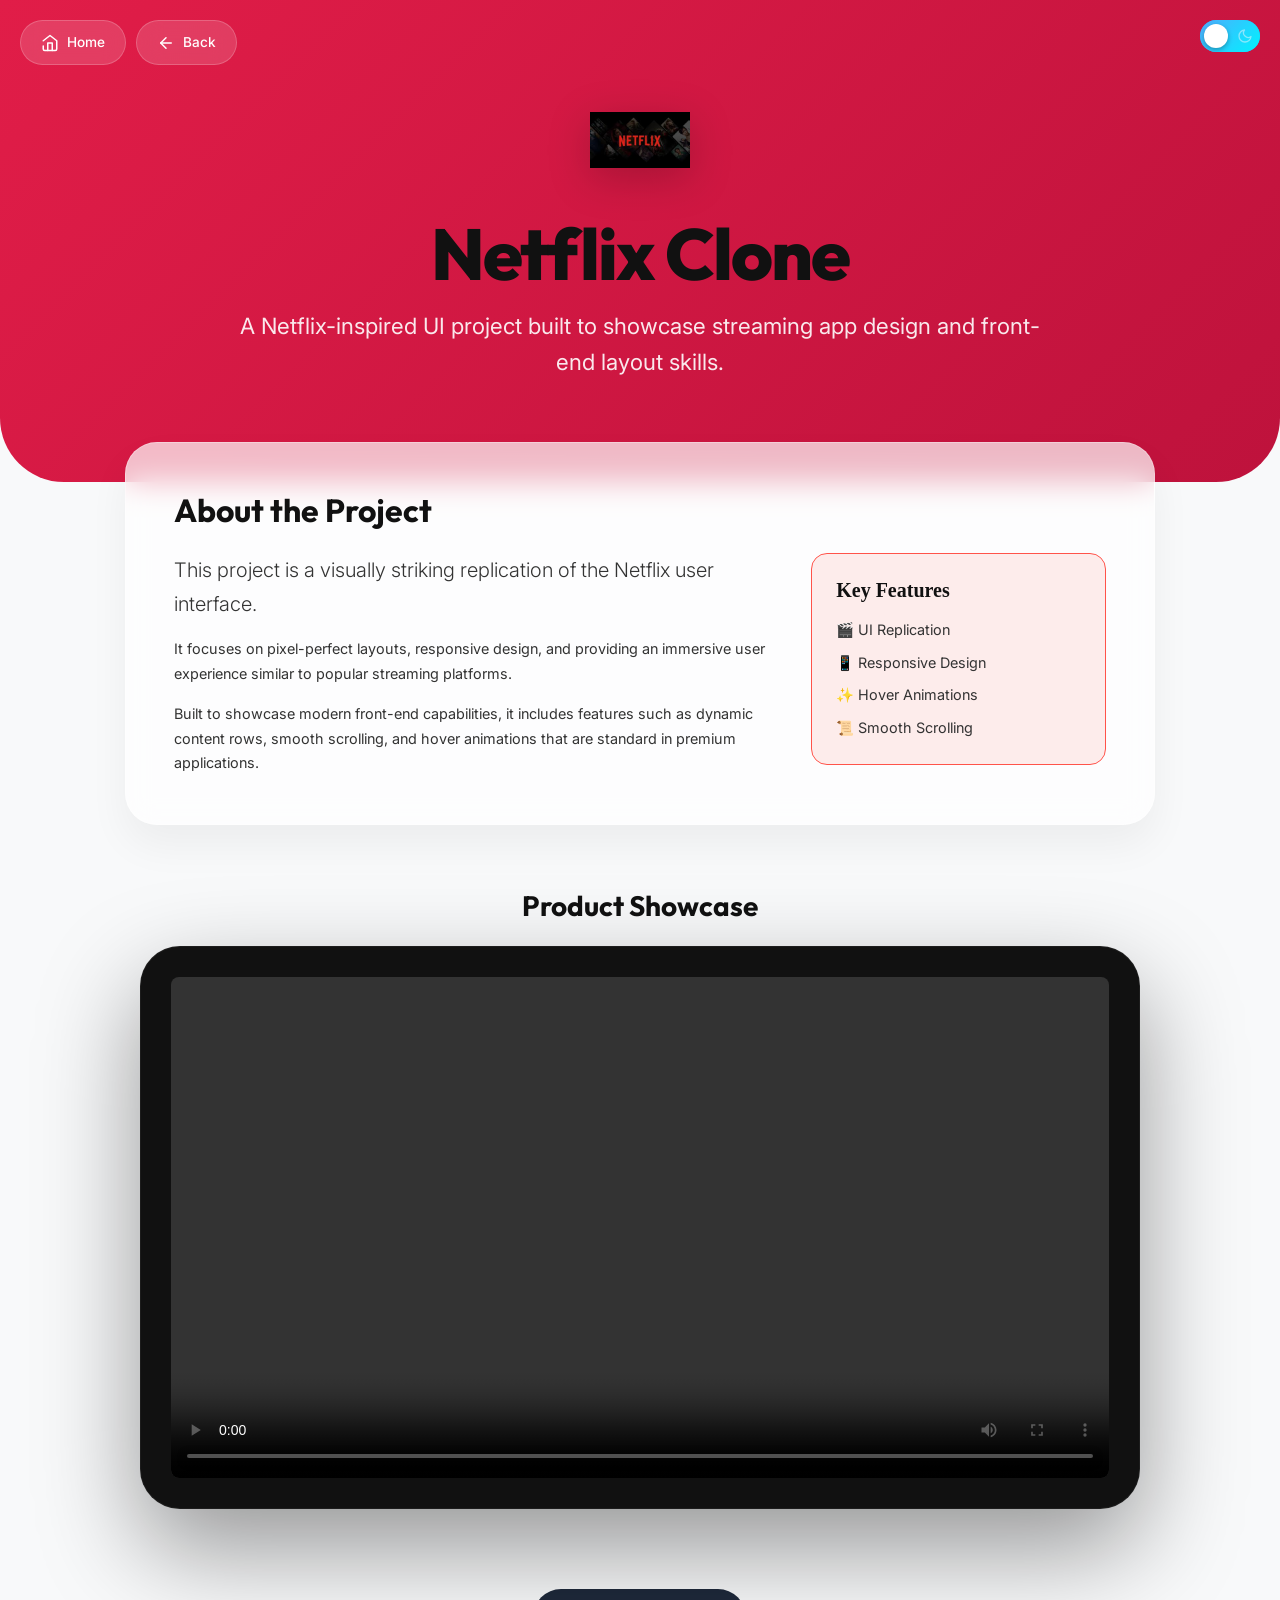
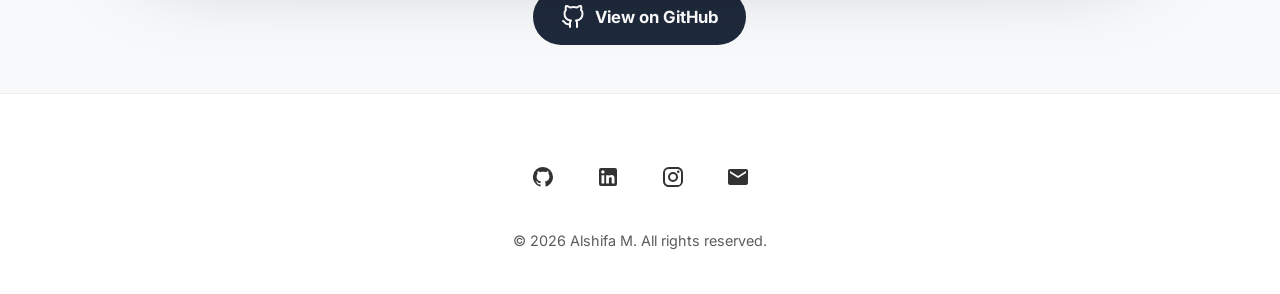
<file: works/netflix_clone/index.html>
<!DOCTYPE html>
<html lang="en">
<head>
  <title>Netflix Clone - Project Details</title>
  <meta charset="utf-8">
  <meta http-equiv="X-UA-Compatible" content="IE=edge">
  <meta name="viewport" content="width=device-width, initial-scale=1.0">
  <link rel="icon" href="../../favicon.ico" type="image/x-icon">
  <link rel="icon" type="image/png" sizes="32x32" href="../../favicon-32x32.png">
  <link rel="icon" type="image/png" sizes="16x16" href="../../favicon-16x16.png">
  <!-- Bootstrap 5 CSS -->
  <link href="https://cdn.jsdelivr.net/npm/bootstrap@5.3.1/dist/css/bootstrap.min.css" rel="stylesheet">
  <link rel="preconnect" href="https://fonts.googleapis.com">
  <link rel="preconnect" href="https://fonts.gstatic.com" crossorigin>
  <link
    href="https://fonts.googleapis.com/css2?family=Outfit:wght@300;400;600;800&family=Inter:wght@400;500;600&display=swap"
    rel="stylesheet">
  <link rel="stylesheet" type="text/css" href="../../style.css?v=992-fix">
  <script src="../../js/theme.js"></script>
  <style>
    :root {
      --primary-gradient: linear-gradient(135deg, #e11d48 0%, #be123c 100%);
      --glass-bg: rgba(255, 255, 255, 0.7);
      --glass-border: rgba(255, 255, 255, 0.3);
      --card-radius: 2rem;
    }

    [data-bs-theme="dark"] {
      --glass-bg: rgba(15, 23, 42, 0.6);
      --glass-border: rgba(255, 255, 255, 0.1);
      --primary-gradient: linear-gradient(135deg, #9f1239 0%, #881337 100%);
    }

    body {
      font-family: 'Inter', sans-serif;
      background-color: var(--bs-body-bg);
      color: var(--bs-body-color);
      transition: all 0.4s ease;
      overflow-x: hidden;
      width: 100%;
    }

    h1, h2, h3, .project-title {
      font-family: 'Outfit', sans-serif;
    }

    /* Hero Section */
    .hero-section {
      position: relative;
      padding: clamp(60px, 10vh, 120px) 0 clamp(40px, 8vh, 100px);
      background: var(--primary-gradient);
      color: white;
      border-radius: 0 0 4rem 4rem;
      overflow: visible;
      z-index: 1;
      width: 100%;
      transform: none !important;
    }

    .hero-section::before {
      content: '';
      position: absolute;
      top: 0;
      left: 0;
      right: 0;
      bottom: 0;
      background: url('https://www.transparenttextures.com/patterns/cubes.png');
      opacity: 0.1;
      pointer-events: none;
    }

    .project-title {
      font-weight: 800;
      font-size: clamp(2.2rem, 8vw, 4.5rem);
      letter-spacing: -2px;
      margin-bottom: 15px;
      line-height: 1.1;
    }

    .project-subtitle {
      font-size: clamp(0.95rem, 3vw, 1.4rem);
      opacity: 0.9;
      max-width: 800px;
      margin: 0 auto 30px;
      line-height: 1.6;
    }

    /* Floating Navigation */
    .nav-buttons {
      position: absolute;
      top: 20px;
      left: 20px;
      display: flex;
      gap: 10px;
      z-index: 1000;
      flex-wrap: wrap;
    }

    .nav-btn {
      display: inline-flex;
      align-items: center;
      gap: 8px;
      padding: 10px 20px;
      border-radius: 50px;
      background: rgba(255, 255, 255, 0.15);
      color: white;
      text-decoration: none;
      font-weight: 500;
      transition: all 0.3s ease;
      border: 1px solid rgba(255, 255, 255, 0.2);
      backdrop-filter: blur(12px);
      font-size: 0.85rem;
    }

    .nav-btn:hover {
      background: white;
      color: #e11d48;
      transform: translateY(-3px);
      box-shadow: 0 10px 20px rgba(0, 0, 0, 0.1);
    }

    #theme-toggle-container {
      position: absolute;
      top: 20px;
      right: 20px;
      z-index: 1000;
    }

    .project-hero-logo {
      width: clamp(50px, 15vw, 100px);
      height: auto;
      aspect-ratio: 1;
      object-fit: contain;
      filter: drop-shadow(0 10px 20px rgba(0, 0, 0, 0.2));
    }

    /* Glass Cards */
    .glass-card {
      background: var(--glass-bg);
      backdrop-filter: blur(15px);
      border: 1px solid var(--glass-border);
      border-radius: var(--card-radius);
      padding: clamp(1.25rem, 5vw, 3rem);
      box-shadow: 0 20px 40px rgba(0, 0, 0, 0.05);
      margin-top: -40px;
      margin-bottom: clamp(2rem, 8vw, 4rem);
      position: relative;
      z-index: 2;
    }

    /* Video Section */
    .video-section {
      max-width: 1000px;
      margin: 0 auto 5rem;
      width: 100%;
    }

    .video-wrapper {
      position: relative;
      border-radius: clamp(1.25rem, 4vw, 2.5rem);
      overflow: hidden;
      box-shadow: 0 40px 100px rgba(0, 0, 0, 0.4);
      background: #111;
      border: 1px solid rgba(255, 255, 255, 0.05);
      padding: clamp(10px, 3vw, 30px);
      display: flex;
      align-items: center;
      justify-content: center;
      width: 100%;
      height: auto;
      aspect-ratio: 16/9;
      margin-bottom: 2rem;
    }

    video {
      width: 100%;
      height: 100%;
      object-fit: contain;
      border-radius: 0.5rem;
      display: block;
    }

    /* Buttons */
    .action-group {
      display: flex;
      gap: 15px;
      justify-content: center;
      margin-top: 2rem;
      flex-wrap: wrap;
      width: 100%;
    }

    .btn-premium {
      padding: 14px 28px;
      border-radius: 50px;
      font-weight: 700;
      font-size: clamp(0.9rem, 2.5vw, 1.05rem);
      text-decoration: none;
      display: inline-flex;
      align-items: center;
      gap: 10px;
      transition: all 0.3s ease;
      border: none;
      justify-content: center;
    }

    .btn-github-premium { background: #1e293b; color: white; }

    .btn-premium:hover {
      transform: translateY(-5px);
      box-shadow: 0 15px 30px rgba(0, 0, 0, 0.3);
      color: white;
    }

    /* Footer */
    footer {
      padding: 60px 0 40px;
      text-align: center;
      border-top: 1px solid var(--sidebar-border);
      background: var(--sidebar-bg);
      margin-top: auto;
    }

    .social-icons {
      display: flex;
      justify-content: center;
      gap: 20px;
      margin-bottom: 30px;
      flex-wrap: wrap;
    }

    .social-link {
      color: var(--bs-body-color);
      transition: all 0.3s ease;
      display: flex;
      align-items: center;
      justify-content: center;
      width: 45px;
      height: 45px;
      border-radius: 50%;
      background: var(--glass-bg);
      border: 1px solid var(--glass-border);
    }

    .social-link:hover {
      color: #e11d48;
      transform: translateY(-5px);
      border-color: #e11d48;
    }

    /* Responsive Breakpoints */
    @media (max-width: 992px) {
      .hero-section {
        padding-top: 90px;
        padding-bottom: 60px;
        min-height: auto;
        overflow: visible;
        border-radius: 0 0 2.5rem 2.5rem;
      }

      .glass-card {
        margin-top: -30px;
        border-radius: 1.5rem;
      }

      .nav-buttons {
        position: relative;
        top: auto;
        left: auto;
        padding: 20px;
        margin-bottom: 20px;
      }

      #theme-toggle-container {
        position: absolute;
        top: 20px;
        right: 20px;
      }

      .project-title,
      .project-subtitle,
      .project-logo-container {
        display: block;
        opacity: 1;
        visibility: visible;
        transform: none;
      }
    }

    @media (max-width: 767px) {
      .nav-buttons { position: relative; top: 0; left: 0; padding: 20px 20px 0; justify-content: flex-start; width: 100%; }
      .hero-section { padding-top: 40px; border-radius: 0 0 2rem 2rem; }
      .action-group .btn-premium { width: 100%; }
      .glass-card { margin-left: 15px; margin-right: 15px; margin-top: -20px; padding: 1.5rem; }
    }

    @media (max-width: 480px) {
      .project-title { letter-spacing: -0.5px; }
      .hero-section { border-radius: 0 0 1.5rem 1.5rem; }
    }
  </style>
</head>

<body>
  <!-- Icons for Footer -->
  <svg xmlns="http://www.w3.org/2000/svg" style="display: none;">
    <symbol id="mail" viewBox="0 0 24 24">
      <path fill="currentColor" d="M20 4H4C2.9 4 2.01 4.9 2.01 6L2 18c0 1.1.9 2 2 2h16c1.1 0 2-.9 2-2V6c0-1.1-.9-2-2-2Zm0 4l-8 5l-8-5V6l8 5l8-5v2Z" />
    </symbol>
    <symbol id="linkedin" viewBox="0 0 24 24">
      <path fill="currentColor" d="M19 3A2 2 0 0 1 21 5V19A2 2 0 0 1 19 21H5A2 2 0 0 1 3 19V5A2 2 0 0 1 5 3H19M18.5 18.5V13.2A3.26 3.26 0 0 0 15.24 9.94C14.39 9.94 13.4 10.46 12.92 11.24V10.13H10.13V18.5H12.92V13.57C12.92 12.8 13.54 12.17 14.31 12.17A1.4 1.4 0 0 1 15.71 13.57V18.5H18.5M6.88 8.56A1.68 1.68 0 0 0 8.56 6.88C8.56 5.95 7.81 5.19 6.88 5.19A1.69 1.69 0 0 0 5.19 6.88C5.19 7.81 5.95 8.56 6.88 8.56M8.27 18.5V10.13H5.5V18.5H8.27Z" />
    </symbol>
    <symbol id="github" viewBox="0 0 24 24">
      <path fill="currentColor" d="M12 2A10 10 0 0 0 8.84 21.5c.5.08.66-.23.66-.5v-1.69c-2.77.6-3.36-1.34-3.36-1.34c-.46-1.16-1.11-1.47-1.11-1.47c-.91-.62.07-.6.07-.6c1 .07 1.53 1.03 1.53 1.03c.87 1.52 2.34 1.07 2.91.83c.09-.65.35-1.09.63-1.34c-2.22-.25-4.55-1.11-4.55-4.92c0-1.11.38-2 1.03-2.71c-.1-.25-.45-1.29.1-2.64c0 0 .84-.27 2.75 1.02c.79-.22 1.65-.33 2.5-.33c.85 0 1.71.11 2.5.33c1.91-1.29 2.75-1.02 2.75-1.02c.55 1.35.2 2.39.1 2.64c.65.71 1.03 1.6 1.03 2.71c0 3.82-2.34 4.66-4.57 4.91c.36.31.69.92.69 1.85V21c0 .27.16.59.67.5C19.14 20.16 22 16.42 22 12A10 10 0 0 0 12 2Z" />
    </symbol>
    <symbol id="instagram" viewBox="0 0 24 24">
      <path fill="currentColor" d="M7.8,2H16.2C19.4,2 22,4.6 22,7.8V16.2A5.8,5.8 0 0,1 16.2,22H7.8C4.6,22 2,19.4 2,16.2V7.8A5.8,5.8 0 0,1 7.8,2M7.6,4A3.6,3.6 0 0,0 4,7.6V16.4C4,18.39 5.61,20 7.6,20H16.4A3.6,3.6 0 0,0 20,16.4V7.6C20,5.61 18.39,4 16.4,4H7.6M17.25,5.5A1.25,1.25 0 0,1 18.5,6.75A1.25,1.25 0 0,1 17.25,8A1.25,1.25 0 0,1 16,6.75A1.25,1.25 0 0,1 17.25,5.5M12,7A5,5 0 0,1 17,12A5,5 0 0,1 12,17A5,5 0 0,1 7,12A5,5 0 0,1 12,7M12,9A3,3 0 0,0 9,12A3,3 0 0,0 12,15A3,3 0 0,0 15,12A3,3 0 0,0 12,9Z" />
    </symbol>
  </svg>

  <header class="hero-section">
    <div id="theme-toggle-container">
      <div class="theme-switch-wrapper mt-0">
        <label class="theme-switch" for="checkbox">
          <input type="checkbox" id="checkbox" />
          <div class="slider">
            <svg class="sun-icon-toggle" width="16" height="16" viewBox="0 0 24 24" fill="none" stroke="currentColor" stroke-width="2" stroke-linecap="round" stroke-linejoin="round">
              <circle cx="12" cy="12" r="5"></circle><line x1="12" y1="1" x2="12" y2="3"></line><line x1="12" y1="21" x2="12" y2="23"></line><line x1="4.22" y1="4.22" x2="5.64" y2="5.64"></line><line x1="18.36" y1="18.36" x2="19.78" y2="19.78"></line><line x1="1" y1="12" x2="3" y2="12"></line><line x1="21" y1="12" x2="23" y2="12"></line><line x1="4.22" y1="19.78" x2="5.64" y2="18.36"></line><line x1="18.36" y1="5.64" x2="19.78" y2="4.22"></line>
            </svg>
            <svg class="moon-icon-toggle" width="16" height="16" viewBox="0 0 24 24" fill="none" stroke="currentColor" stroke-width="2" stroke-linecap="round" stroke-linejoin="round">
              <path d="M21 12.79A9 9 0 1 1 11.21 3 7 7 0 0 0 21 12.79z"></path>
            </svg>
          </div>
        </label>
      </div>
    </div>
    <div class="nav-buttons">
      <a href="../../index.html" class="nav-btn">
        <svg width="18" height="18" viewBox="0 0 24 24" fill="none" stroke="currentColor" stroke-width="2" stroke-linecap="round" stroke-linejoin="round"><path d="m3 9 9-7 9 7v11a2 2 0 0 1-2 2H5a2 2 0 0 1-2-2v-4"></path><polyline points="9 22 9 12 15 12 15 22" /></svg> Home
      </a>
      <a href="../../index.html#portfolio" class="nav-btn">
        <svg width="18" height="18" viewBox="0 0 24 24" fill="none" stroke="currentColor" stroke-width="2" stroke-linecap="round" stroke-linejoin="round"><line x1="19" y1="12" x2="5" y2="12"></line><polyline points="12 19 5 12 12 5"></polyline></svg> Back
      </a>
    </div>
    <div class="container text-center px-4">
      <div class="project-logo-container mb-4">
        <img src="../../images/netflix_clone.jpg" alt="Netflix Clone Logo" class="img-fluid project-hero-logo">
      </div>
      <h1 class="project-title">Netflix Clone</h1>
      <p class="project-subtitle">A Netflix-inspired UI project built to showcase streaming app design and front-end layout skills.</p>
    </div>
  </header>

  <main class="container">
    <div class="row justify-content-center">
      <div class="col-lg-10">
        <div class="glass-card">
          <h2 class="fw-bold mb-4">About the Project</h2>
          <div class="row g-4">
            <div class="col-md-8">
              <p class="lead mb-3 reveal-text" data-delay="100">This project is a visually striking replication of the Netflix user interface.</p>
              <p class="mb-3 reveal-text" data-delay="200">It focuses on pixel-perfect layouts, responsive design, and providing an immersive user experience similar to popular streaming platforms.</p>
              <p class="mb-0 reveal-text" data-delay="300">Built to showcase modern front-end capabilities, it includes features such as dynamic content rows, smooth scrolling, and hover animations that are standard in premium applications.</p>
            </div>
            <div class="col-md-4">
              <div class="p-4 rounded-4 bg-primary bg-opacity-10 border border-primary border-opacity-20">
                <h5 class="fw-bold mb-3">Key Features</h5>
                <ul class="list-unstyled mb-0">
                  <li class="mb-2">🎬 UI Replication</li>
                  <li class="mb-2">📱 Responsive Design</li>
                  <li class="mb-2">✨ Hover Animations</li>
                  <li>📜 Smooth Scrolling</li>
                </ul>
              </div>
            </div>
          </div>
        </div>

        <div class="video-section text-center">
          <h3 class="fw-bold mb-4">Product Showcase</h3>
          <div class="video-wrapper">
            <video controls>
              <source src="../../public/videos/netflix-demo.mp4" type="video/mp4">
              Your browser does not support the video tag.
            </video>
          </div>
        </div>

        <div class="action-group mb-5">
          <a href="https://github.com/alshifalebba/Netflix-Clone" target="_blank" class="btn-premium btn-github-premium">
            <svg width="24" height="24" viewBox="0 0 24 24" fill="none" stroke="currentColor" stroke-width="2" stroke-linecap="round" stroke-linejoin="round"><path d="M9 19c-5 1.5-5-2.5-7-3m14 6v-3.87a3.37 3.37 0 0 0-.94-2.61c3.14-.35 6.44-1.54 6.44-7A5.44 5.44 0 0 0 20 4.77 5.07 5.07 0 0 0 19.91 1S18.73.65 16 2.48a13.38 13.38 0 0 0-7 0C6.27.65 5.09 1 5.09 1A5.07 5.07 0 0 0 5 4.77a5.44 5.44 0 0 0-1.5 3.78c0 5.42 3.3 6.61 6.44 7A3.37 3.37 0 0 0 9 18.13V22"></path></svg> View on GitHub
          </a>
        </div>
      </div>
    </div>
  </main>

  <footer>
    <div class="container">
      <div class="social-icons">
        <a href="https://github.com/alshifalebba" target="_blank" class="social-link"><svg width="24" height="24"><use xlink:href="#github"></use></svg></a>
        <a href="https://www.linkedin.com/in/alshifa-m-90a898365/" target="_blank" class="social-link"><svg width="24" height="24"><use xlink:href="#linkedin"></use></svg></a>
        <a href="https://www.instagram.com/alshifa_lebba/" target="_blank" class="social-link"><svg width="24" height="24"><use xlink:href="#instagram"></use></svg></a>
        <a href="mailto:alshifam2004@gmail.com" class="social-link"><svg width="24" height="24"><use xlink:href="#mail"></use></svg></a>
      </div>
      <p class="text-muted mb-0">&copy; 2026 Alshifa M. All rights reserved.</p>
    </div>
  </footer>

  <script src="../../js/jquery-1.11.0.min.js"></script>
  <script src="https://cdn.jsdelivr.net/npm/bootstrap@5.3.1/dist/js/bootstrap.bundle.min.js"></script>
  <script src="../../js/script.js?v=992-fix"></script>
</body>
</html>
</file>
<file: style.css>
/*
Theme Name: Julie Creative Portfolio
Theme URI: https://templatesjungle.com/
Author: TemplatesJungle
Author URI: https://templatesjungle.com/
Description: Julie Creative Portfolio is specially designed product packaged for designers portfolio websites.
Version: 1.1
*/

/*--------------------------------------------------------------
This is main CSS file that contains custom style rules used in this template
--------------------------------------------------------------*/

/*------------------------------------*\
    Table of contents
\*------------------------------------*/
/*------------------------------------------------
CSS STRUCTURE:

1. VARIABLES
2. GENERAL TYPOGRAPHY

--------------------------------------------------------------*/
:root,
[data-bs-theme=light] {
  --heading-font: "Roboto", Verdana, serif;
  --heading-font-weight: 700;
  --heading-color: #111;
  --heading-line-height: 1.2;

  --swiper-theme-color: var(--bs-primary);

  --custom-easing: cubic-bezier(.17, .67, .83, .67);

  /* theme colors */
  --bs-body-font-family: "Roboto", Verdana, sans-serif;
  --bs-body-font-size: 0.9rem;
  --bs-body-font-weight: 400;
  --bs-body-line-height: 1.7;
  --bs-body-color: #333;
  --bs-body-bg: #f8f9fa;
  /* Soft white background */
  --bs-body-color-rgb: 51, 51, 51;

  --bs-primary: #FF534A;
  --bs-primary-dark: #d33a32;
  --bs-secondary: #FDEEE9;
  --bs-black: #111;
  --bs-light: #F1F1F0;
  --bs-dark: #212529;
  --bs-gray: #949494;
  --bs-gray-dark: #51565b;

  --bs-primary-rgb: 255, 83, 74;
  --bs-secondary-rgb: 253, 238, 233;
  --bs-black-rgb: 17, 17, 17;
  --bs-light-rgb: 241, 241, 240;
  --bs-dark-rgb: 33, 37, 41;

  --bs-link-color: var(--bs-dark);
  --bs-link-color-rgb: 17, 17, 17;
  --bs-link-decoration: underline;
  --bs-link-hover-color: var(--bs-primary);
  --bs-link-hover-color-rgb: 169, 128, 115;

  --bs-gutter-x: 2.5rem;

  /* Custom Theme Variables */
  --sidebar-bg: #ffffff;
  --sidebar-border: #eeeeee;
  --card-bg: #ffffff;
  --card-shadow: 0 4px 15px rgba(0, 0, 0, 0.05);
  --card-hover-shadow: 0 15px 30px rgba(0, 0, 0, 0.1);
  --muted-text: #949494;
  --icon-color: #212529;
  --bg-text-color: #F1F1F1;
  --transition-speed: 0.4s;

  /* Toggle Specific */
  --toggle-bg: #4a90e2;
  --toggle-knob: #fff;
}

.container,
.container-fluid,
.container-lg,
.container-md,
.container-sm,
.container-xl,
.container-xxl {
  /* spacing */
  --bs-gutter-x: 2.5rem;
}

h1,
h2,
h3,
h4,
h5,
h6,
.display-1,
.display-2,
.display-3,
.display-4,
.display-5,
.display-6 {
  font-family: var(--heading-font);
  font-weight: var(--heading-font-weight);
  line-height: var(--heading-line-height);
  color: var(--heading-color);
}

a {
  text-decoration: none;
  transition: all 0.3s ease-out;
  color: inherit;
}

body {
  background-color: var(--bs-body-bg);
  color: var(--bs-body-color);
  transition: background-color var(--transition-speed), color var(--transition-speed);
  overflow-x: hidden;
  width: 100%;
  -webkit-font-smoothing: antialiased;
  -moz-osx-font-smoothing: grayscale;
}

img {
  max-width: 100%;
  height: auto;
}

header,
section,
div,
nav,
ul,
li,
h1,
h2,
h3,
h4,
h5,
h6,
p,
span,
svg {
  transition: background-color var(--transition-speed), color var(--transition-speed), border-color var(--transition-speed), box-shadow var(--transition-speed);
}

/* Dropdown */
.dropdown-menu {
  --bs-dropdown-border-radius: 0;
  --bs-dropdown-border-width: 0;
}

.dropdown-item {
  --bs-dropdown-item-padding-y: 0.25rem;
  --bs-dropdown-item-padding-x: 1rem;
  --bs-dropdown-link-color: var(--bs-black);
  --bs-dropdown-item-border-radius: 0;
}

.dropdown-item.active,
.dropdown-item:active {
  --bs-dropdown-link-active-color: var(--bs-light);
  --bs-dropdown-link-active-bg: var(--bs-black);
}

/* list group */
.list-group-item {
  --bs-list-group-item-padding-x: 0;
  --bs-list-group-border-width: 0;
}

/* btn */
.btn {
  --bs-btn-border-radius: 0;
}

.btn-primary {
  --bs-btn-color: #fff;
  --bs-btn-bg: var(--bs-primary);
  --bs-btn-border-color: var(--bs-primary);
  --bs-btn-hover-color: #fff;
  --bs-btn-hover-bg: var(--bs-primary-dark);
  --bs-btn-hover-border-color: var(--bs-primary-dark);
  --bs-btn-focus-shadow-rgb: 49, 132, 253;
  --bs-btn-active-color: #fff;
  --bs-btn-active-bg: var(--bs-secondary);
  --bs-btn-active-border-color: var(--bs-secondary);
  --bs-btn-active-shadow: inset 0 3px 5px rgba(0, 0, 0, 0.125);
  --bs-btn-disabled-color: #fff;
  --bs-btn-disabled-bg: var(--bs-primary);
  --bs-btn-disabled-border-color: var(--bs-primary);
}

.btn-outline-primary {
  --bs-btn-color: var(--bs-primary);
  --bs-btn-border-color: var(--bs-primary);
  --bs-btn-hover-color: #fff;
  --bs-btn-hover-bg: var(--bs-primary);
  --bs-btn-hover-border-color: var(--bs-primary);
  --bs-btn-focus-shadow-rgb: 13, 110, 253;
  --bs-btn-active-color: #fff;
  --bs-btn-active-bg: var(--bs-primary);
  --bs-btn-active-border-color: var(--bs-primary);
  --bs-btn-active-shadow: inset 0 3px 5px rgba(0, 0, 0, 0.125);
  --bs-btn-disabled-color: var(--bs-primary);
  --bs-btn-disabled-bg: transparent;
  --bs-btn-disabled-border-color: var(--bs-primary);
  --bs-gradient: none;
}

.pagination {
  --bs-pagination-active-bg: var(--bs-black);
  --bs-pagination-border-width: 0;
  --bs-pagination-border-radius: 0;
}

/* breadcrumb */
.breadcrumb {
  --bs-breadcrumb-item-padding-x: 1em;
}

/* text white */
.text-white {
  --heading-color: var(--bs-light);
  --bs-breadcrumb-item-active-color: var(--bs-light);
  --bs-breadcrumb-divider-color: var(--bs-light);
  --bs-link-color-rgb: var(--bs-light-rgb);
  --bs-link-hover-color-rgb: var(--bs-light-rgb);
}

.text-white .nav-link {
  --bs-nav-link-color: var(--bs-light);
  --bs-nav-link-hover-color: var(--bs-light);
  --bs-nav-link-active-color: var(--bs-light);
  --bs-navbar-active-color: var(--bs-light);
}

/* accordion */
.accordion {
  --bs-accordion-border-width: 0;
  --bs-accordion-border-radius: 0;
  --bs-accordion-inner-border-radius: 0;
  --bs-accordion-btn-padding-x: 0;
  --bs-accordion-btn-padding-y: 1rem;
  --bs-accordion-btn-color: var(--bs-dark);
  --bs-accordion-btn-bg: transparent;
  --bs-accordion-btn-focus-border-color: var(--bs-dark);
  --bs-accordion-btn-focus-box-shadow: none;
  --bs-accordion-body-padding-x: 0;
  --bs-accordion-body-padding-y: 1rem;
  --bs-accordion-active-color: var(--bs-dark);
  --bs-accordion-active-bg: transparent;
}

.accordion-button {
  font-size: 1.2rem;
  border-bottom: 1px solid var(--bs-border-color);
}

/* form control */
.form-control:focus {
  border-color: #ccc;
  box-shadow: 0 0 0 0.25rem rgba(200, 200, 200, .25);
}

/* dark theme */
[data-bs-theme=dark] {
  color-scheme: dark;

  --heading-color: #ffffff;
  --bs-heading-color: #ffffff;
  --bs-link-color: #cbd5e1;
  --bs-link-hover-color: var(--bs-primary);
  --bs-link-color-rgb: 203, 213, 225;
  --bs-link-hover-color-rgb: 255, 83, 74;
  --bs-body-color: #e2e8f0;
  --bs-body-color-rgb: 226, 232, 240;
  --bs-body-bg: #0b1121;
  /* Deep dark blue/black */
  --bs-body-bg-rgb: 11, 17, 33;

  /* Custom Theme Variables Dark Mode */
  --sidebar-bg: #0f172a;
  --sidebar-border: #1e293b;
  --card-bg: #1e293b;
  --card-shadow: 0 10px 30px rgba(0, 0, 0, 0.5);
  --card-hover-shadow: 0 20px 40px rgba(0, 0, 0, 0.7);
  --muted-text: #94a3b8;
  --icon-color: #ffffff;
  --bg-text-color: rgba(255, 255, 255, 0.02);

  /* Toggle Specific Dark */
  --toggle-bg: #2d3748;
  --toggle-knob: #f6e05e;
  /* Moon color */
}

[data-bs-theme=dark] .bg-white,
[data-bs-theme=dark] .bg-light {
  background-color: var(--sidebar-bg) !important;
}

[data-bs-theme=dark] .text-dark {
  color: var(--bs-body-color) !important;
}

[data-bs-theme=dark] .text-muted {
  color: var(--muted-text) !important;
}

[data-bs-theme=dark] .border-bottom {
  border-color: var(--sidebar-border) !important;
}

[data-bs-theme=dark] .btn-primary,
[data-bs-theme=dark] .btn-message-me {
  box-shadow: 0 0 15px rgba(255, 83, 74, 0.2);
}

[data-bs-theme=dark] .common-project-card:hover .image-holder {
  box-shadow: 0 0 20px rgba(255, 83, 74, 0.1) !important;
}

/* Premium Sliding Toggle Styles */
.theme-switch-wrapper {
  display: flex;
  align-items: center;
  justify-content: flex-start;
  margin-top: 20px;
  margin-bottom: 20px;
  width: 60px;
  /* Force fixed width for wrapper */
  flex-shrink: 0;
}

.theme-switch {
  display: inline-block;
  height: 32px;
  position: relative;
  width: 60px;
  line-height: 1;
  /* Prevent line-height inheritance */
  vertical-align: middle;
}

.theme-switch input {
  display: none;
}

.slider {
  background-color: var(--toggle-bg);
  bottom: 0;
  cursor: pointer;
  left: 0;
  position: absolute;
  right: 0;
  top: 0;
  transition: 0.4s;
  border-radius: 32px;
  overflow: hidden;
  box-shadow: inset 0 2px 4px rgba(0, 0, 0, 0.2);
  display: flex;
  align-items: center;
  justify-content: space-between;
  padding: 0 7px;
  /* Adjusted for better icon fit */
}

.slider:before {
  background-color: var(--toggle-knob);
  bottom: 4px;
  content: "";
  height: 24px;
  left: 4px;
  position: absolute;
  transition: 0.4s cubic-bezier(0.68, -0.55, 0.265, 1.55);
  width: 24px;
  border-radius: 50%;
  z-index: 5;
  /* Higher z-index to stay on top */
  box-shadow: 0 2px 5px rgba(0, 0, 0, 0.3);
}

input:checked+.slider:before {
  transform: translateX(28px);
  /* Corrected slide distance */
}

/* Icons inside toggle */
.slider .sun-icon-toggle,
.slider .moon-icon-toggle {
  position: static;
  /* Use flexbox instead of absolute */
  transform: none;
  transition: 0.4s;
  z-index: 1;
  display: flex;
  align-items: center;
  justify-content: center;
  width: 16px;
  /* Explicit size */
  height: 16px;
}

.slider .sun-icon-toggle {
  color: #f6e05e;
}

.slider .moon-icon-toggle {
  color: #f1f5f9;
  opacity: 0.5;
}

input:checked+.slider .sun-icon-toggle {
  opacity: 0.5;
}

input:checked+.slider .moon-icon-toggle {
  opacity: 1;
}

/* Background effects for toggle */
.slider:after {
  content: "";
  position: absolute;
  top: 0;
  left: 0;
  width: 100%;
  height: 100%;
  background: linear-gradient(135deg, #4facfe 0%, #00f2fe 100%);
  transition: 0.4s;
  opacity: 1;
}

input:checked+.slider:after {
  background: linear-gradient(135deg, #243b55 0%, #141e30 100%);
}

/* end of Bootstrap Color Theme */
@media (min-width: 1200px) {

  .container,
  .container-lg,
  .container-md,
  .container-sm,
  .container-xl {
    max-width: 1440px;
  }
}

/* one page menu */
#one-page-menu .nav-link {
  position: relative;
  color: var(--bs-body-color);
  font-size: 1.125rem;
  font-style: normal;
  font-weight: 400;
  line-height: 240%;
  border-bottom: 1px solid var(--sidebar-border);
}

#one-page-menu .nav-link.active {
  color: var(--bs-primary) !important;
  font-weight: 600;
}

/* toggle */
.btn-toggle {
  cursor: pointer;
}

.btn-toggle:hover,
.btn-toggle:focus {
  border-color: var(--bs-dark);
}

.btn-toggle::after {
  width: 0.8em;
  line-height: 0;
  content: url("data:image/svg+xml,%3csvg xmlns='http://www.w3.org/2000/svg' width='16' height='16' viewBox='0 0 16 16'%3e%3cpath fill='none' stroke='rgba%280,0,0,.5%29' stroke-linecap='round' stroke-linejoin='round' stroke-width='2' d='M5 14l6-6-6-6'/%3e%3c/svg%3e");
  transition: transform .35s ease;
  transform-origin: .5em 50%;
}

[data-bs-theme="dark"] .btn-toggle::before {
  content: url("data:image/svg+xml,%3csvg xmlns='http://www.w3.org/2000/svg' width='16' height='16' viewBox='0 0 16 16'%3e%3cpath fill='none' stroke='rgba%28255,255,255,.5%29' stroke-linecap='round' stroke-linejoin='round' stroke-width='2' d='M5 14l6-6-6-6'/%3e%3c/svg%3e");
}

.btn-toggle[aria-expanded="true"] {
  color: rgba(var(--bs-emphasis-color-rgb), .85);
}

.btn-toggle[aria-expanded="true"]::after {
  transform: rotate(90deg);
}


/* extra classes */
.display-xl {
  font-size: calc(3rem + 8.5vw);
  font-weight: var(--heading-font-weight);
  letter-spacing: -0.06em;
  line-height: var(--heading-line-height);
}

/* mobile menu */
/*----- Header Menu
--------------------------------------------------------------*/
.menu-btn {
  position: fixed;
  top: 20px;
  right: 20px;
  width: 26px;
  height: 26px;
  cursor: pointer;
  z-index: 9;
  margin: 20px;
  display: none;
}

.nav-active .menu-btn>span {
  transform: rotate(45deg);
}

.nav-active .menu-btn>span::before {
  top: 0;
  transform: rotate(0);
  background: var(--bs-dark);
}

.nav-active .menu-btn>span::after {
  top: 0;
  transform: rotate(90deg);
  background: var(--bs-dark);
}

/* animate menu icon */
.menu-btn>span,
.menu-btn>span::before,
.menu-btn>span::after {
  display: block;
  position: absolute;
  width: 100%;
  height: 2px;
  background-color: var(--bs-dark);
  transition-duration: .25s;
}

.menu-btn>span::before {
  content: '';
  top: -8px;
}

.menu-btn>span::after {
  content: '';
  top: 8px;
}

header {
  left: 0;
  top: 0;
}

@media (max-width: 991px) {

  /* mobile menu */
  header {
    transform: translate3d(-100%, 0, 0);
    transition: transform 0.3s ease-out;
    z-index: 8;
  }

  .nav-active header {
    transform: translate3d(0, 0, 0);
  }

  .menu-btn {
    display: block;
  }
}

/*----- Categorized Skills Section -----*/
.skill-category-card {
  background-color: var(--card-bg);
  box-shadow: var(--card-shadow);
  transition: transform 0.3s ease, box-shadow 0.3s ease, border-color 0.3s ease;
  border-color: var(--sidebar-border) !important;
}

.skill-category-card:hover {
  transform: translateY(-5px);
  box-shadow: var(--card-hover-shadow);
  border-color: var(--bs-primary) !important;
}

.category-icon {
  font-size: 1.5rem;
}

.skill-tag {
  background-color: var(--bs-light);
  color: var(--bs-dark);
  padding: 6px 14px;
  border-radius: 50px;
  font-size: 0.85rem;
  font-weight: 500;
  transition: all 0.2s ease;
  border: 1px solid transparent;
}

[data-bs-theme=dark] .skill-tag {
  background-color: #2d3748;
  color: #e2e8f0;
}

.skill-tag:hover {
  background-color: var(--bs-primary);
  color: white !important;
  transform: scale(1.05);
}


/* slide in */
.slide-in .swiper-slide .banner-content h2,
.slide-in .swiper-slide .banner-content p,
.slide-in .swiper-slide .banner-content .btn {
  display: inline-block;
  opacity: 0;
  transform: translate3d(0, 50px, 0);
  transition: opacity 0.6s ease-out, transform 0.6s ease-out;
}

.slide-in .swiper-slide .banner-content h2 {
  transition-delay: 600ms;
}

.slide-in .swiper-slide .banner-content p {
  transition-delay: 800ms;
}

.slide-in .swiper-slide .banner-content .btn {
  transition-delay: 1000ms;
}

.slide-in .swiper-slide.swiper-slide-active .banner-content h2,
.slide-in .swiper-slide.swiper-slide-active .banner-content p,
.slide-in .swiper-slide.swiper-slide-active .banner-content .btn {
  opacity: 1;
  transform: translate3d(0, 0, 0);
}

/* swiper slide-clip */
.slide-clip .swiper-slide .image-holder img {
  transform: scale(1.2);
  transition: transform 1s ease-in-out;
}

.slide-clip .swiper-slide.swiper-slide-active .image-holder img {
  transform: scale(1);
}

.slide-clip .swiper-slide .image-holder {
  clip-path: inset(100% 0 0 0);
  display: block;
}

.slide-clip .swiper-slide.swiper-slide-active .image-holder {
  animation: 1s slide-clip forwards;
}

.slide-clip .swiper-slide.swiper-slide-prev .image-holder,
.slide-clip .swiper-slide.swiper-slide-next .image-holder {
  animation: 1s slide-down;
}

@keyframes slide-clip {
  0% {
    clip-path: inset(100% 0 0 0);
  }

  100% {
    clip-path: inset(0 0 0 0);
  }
}

@keyframes slide-down {
  0% {
    clip-path: inset(0 0 0 0);
  }

  100% {
    clip-path: inset(100% 0 0 0);
  }
}


/* swipe animation */
.swipe-up {
  clip-path: inset(0 0 100% 0);
  display: block;
}

.aos-animate .swipe-up {
  animation: 1s swipe-up forwards;
}

/*.down-leave-active { animation: 1s down-leave; }*/
@keyframes swipe-up {
  0% {
    clip-path: inset(0 0 100% 0);
  }

  100% {
    clip-path: inset(0);
  }
}

/* polygon */
.polygon {
  clip-path: polygon(0 0, 100% 0, 100% 20%, 100% 100%, 80% 100%, 20% 100%, 0 100%, 0% 20%);
}

.aos-animate .polygon {
  animation: 1s polygon forwards;
}

@keyframes polygon {
  0% {
    clip-path: polygon(0 0, 100% 0, 100% 20%, 100% 100%, 80% 100%, 20% 100%, 0 100%, 0% 20%);
  }

  100% {
    clip-path: polygon(20% 0%, 80% 0%, 100% 20%, 100% 80%, 80% 100%, 20% 100%, 0% 80%, 0% 20%);
  }
}

/* open-up */
.open-up {
  clip-path: inset(48% 34% 36% 35%);
}

.aos-animate.open-up {
  animation: 1s open-up forwards;
}

@keyframes open-up {
  0% {
    clip-path: inset(48% 34% 36% 35%);
  }

  100% {
    clip-path: inset(0% 0% 0% 0%);
  }
}

/*@keyframes down-leave {
  0% { clip-path: inset(0); }
  100% { clip-path: inset(100% 0 0 0); }
}*/
.swipe-up {
  --delay: 0.05s;
}

.swipe-up {
  animation-delay: 1s;
  /* animation-delay: data(swipe-delay); */
}

/* Text Effects */
.txt-fx {
  overflow: hidden;
  line-height: var(--heading-line-height);
}

.txt-fx.zoom {
  overflow: visible;
}

.txt-fx .word {
  overflow: hidden;
  transform-origin: 0 100%;
  display: inline-block;
  /* line-height: 1em; */
}

.txt-fx .letter {
  transform-origin: 0 100%;
  display: inline-block;
  /* line-height: 1em; */
}

.txt-fx {
  --delay: 50ms;
  --easing: cubic-bezier(.5, 0, .53, 1);
}

/* fade right */
.txt-fx.fade-right .letter {
  transform: translate3d(-50px, 0, 0);
  opacity: 0;
  transition: transform 0.6s var(--easing), opacity 0.6s var(--easing);
}

.aos-animate .txt-fx.fade-right .letter {
  transform: translate3d(0, 0, 0);
  opacity: 1;
}

/* slide up */
.reveal-init .txt-fx.slide-up .letter {
  transform: translate3d(0, 1.2em, 0);
}

.txt-fx.slide-up .letter {
  transition: transform 0.9s var(--easing);
}

.swiper-slide-active .txt-fx.slide-up .letter,
.aos-animate .txt-fx.slide-up .letter {
  transform: translate3d(0, 0, 0);
}

/* domino */
.txt-fx.domino .letter {
  transform-origin: 50% 0;
  transform: rotateY(90deg);
  transition: transform 0.9s var(--easing);
}

.swiper-slide-active .txt-fx.domino .letter,
.aos-animate .txt-fx.domino .letter {
  transform: rotateY(0);
}

/* zoom */
.txt-fx.zoom .letter {
  transform-origin: 50% 0;
  transform: scale(3);
  transition: transform 0.9s var(--easing);
}

.swiper-slide-active .txt-fx.zoom .letter,
.aos-animate .txt-fx.zoom .letter {
  transform: scale(1);
}

/* course-outcomes */
.bg-text {
  position: relative;
}

.bg-text:after {
  content: attr(data-text);
  position: absolute;
  right: -10%;
  bottom: 100px;
  font-weight: 400;
  font-size: 37.5rem;
  line-height: 70%;
  letter-spacing: -0.1em;
  color: var(--bg-text-color);
  z-index: -1;
}


/* Social Sidebar Icons Hover */
header .list-unstyled a {
  transition: transform 0.3s ease, color 0.3s ease;
  display: inline-block;
}

header .list-unstyled a:hover {
  transform: scale(1.2);
  color: var(--bs-primary) !important;
}

/* --- MODERN ANIMATION SYSTEM --- */
:root {
  --reveal-duration: 0.8s;
  --reveal-easing: cubic-bezier(0.2, 0.6, 0.2, 1);
}

.reveal-text {
  opacity: 1;
  transform: none;
  transition: opacity var(--reveal-duration) var(--reveal-easing),
    transform var(--reveal-duration) var(--reveal-easing);
}

/* Optional: Subtle motion only if reveal-visible is applied, but keep opacity 1 throughout */
.reveal-text.reveal-visible {
  animation: subtleFadeUp 0.6s var(--reveal-easing) forwards;
}

@keyframes subtleFadeUp {
  0% { transform: translateY(10px); opacity: 0.8; }
  100% { transform: translateY(0); opacity: 1; }
}

/* Staggered Delays */
.reveal-text[data-delay="100"] {
  transition-delay: 100ms;
}

.reveal-text[data-delay="200"] {
  transition-delay: 200ms;
}

.reveal-text[data-delay="300"] {
  transition-delay: 300ms;
}

.reveal-text[data-delay="400"] {
  transition-delay: 400ms;
}

.reveal-text[data-delay="500"] {
  transition-delay: 500ms;
}

/* --- HERO IMAGE ROBUST ANIMATION --- */
.hero-image-container {
  position: relative;
  display: inline-block;
  opacity: 1; /* Always visible */
}

/* Trigger animation once reveal-visible is added */
.reveal-visible.hero-image-container {
  animation: heroSlideInFromLeft 1.5s cubic-bezier(0.22, 1, 0.36, 1) forwards;
  animation-delay: 0.3s; /* Delay slightly to ensure browser is ready */
}

@keyframes heroSlideInFromLeft {
  0% {
    opacity: 0;
    transform: translateX(-180px) scale(0.95);
  }
  100% {
    opacity: 1;
    transform: translateX(0) scale(1);
  }
}

.hero-image-container img {
  filter: drop-shadow(0 15px 35px rgba(0, 0, 0, 0.15));
  transition: none;
  pointer-events: none; /* Prevent accidental drag during entry */
}

.reveal-visible.hero-image-container img {
  pointer-events: auto;
}

/* --- CONTACT SECTION UNIFIED DESIGN --- */
.contact-info-card {
  background-color: var(--card-bg);
  box-shadow: var(--card-shadow);
  transition: transform 0.3s ease, box-shadow 0.3s ease, border-color 0.3s ease;
  border-color: var(--sidebar-border) !important;
}

.contact-info-card:hover {
  transform: translateY(-5px);
  box-shadow: var(--card-hover-shadow);
  border-color: var(--bs-primary) !important;
}

.message-me-container {
  background: linear-gradient(135deg, #6a11cb 0%, #2575fc 100%);
  transition: all 0.3s ease;
}

.message-me-container:hover {
  transform: translateY(-5px) scale(1.02);
  box-shadow: 0 15px 35px rgba(37, 117, 252, 0.4) !important;
}

.btn-message-me {
  background: white;
  color: #2575fc;
  font-weight: 600;
  border-radius: 50px;
  padding: 14px 32px;
  transition: all 0.3s ease;
  text-decoration: none;
  display: inline-flex;
  align-items: center;
  justify-content: center;
  border: none;
  font-size: 1.1rem;
}

.btn-message-me:hover {
  background: #f8f9fa;
  color: #6a11cb;
  transform: translateY(-2px) scale(1.05);
  box-shadow: 0 10px 25px rgba(0, 0, 0, 0.2);
}

[data-bs-theme=dark] .btn-message-me {
  background: rgba(255, 255, 255, 0.9);
}

.contact-icon-box {
  transition: all 0.3s ease;
}

.contact-info-card:hover .contact-icon-box {
  transform: scale(1.1) rotate(-5deg);
}

/* --- CONTACT SECTION RESPONSIVE STYLES --- */

/* Mobile-first icon sizing */
.contact-icon-size {
  width: 44px;
  height: 44px;
  min-width: 44px;
  flex-shrink: 0;
}

@media (min-width: 768px) {
  .contact-icon-size {
    width: 60px;
    height: 60px;
    min-width: 60px;
  }
}

/* Prevent long text (emails, addresses) from causing overflow */
.contact-card-text {
  min-width: 0;
  overflow: hidden;
}

.contact-card-text p {
  word-break: break-word;
  overflow-wrap: break-word;
}

.contact-card-text h4 {
  word-break: break-word;
  overflow-wrap: break-word;
}

/* Scale down contact heading on very small screens */
@media (max-width: 575.98px) {
  #contact .display-1 {
    font-size: 2.5rem;
  }

  .btn-message-me {
    padding: 12px 24px;
    font-size: 1rem;
  }

  .message-me-container h3 {
    font-size: 1.3rem;
  }

  .message-me-container p {
    font-size: 0.95rem !important;
  }
}

/* Fine-tune for very narrow screens (320px) */
@media (max-width: 374.98px) {
  #contact .display-1 {
    font-size: 2rem;
  }

  .contact-icon-size {
    width: 38px;
    height: 38px;
    min-width: 38px;
  }

  .contact-icon-size svg {
    width: 18px;
    height: 18px;
  }

  .contact-info-card h4 {
    font-size: 0.95rem;
  }

  .contact-info-card p {
    font-size: 0.8rem;
  }
}


/* Sidebar Nav Indicator */
#one-page-menu {
  position: relative;
}

#one-page-menu .nav-link {
  position: relative;
  transition: all 0.3s ease;
}

#one-page-menu .nav-link.active {
  color: var(--bs-primary) !important;
  font-weight: 600;
  padding-left: 10px;
}

.nav-indicator {
  position: absolute;
  left: -15px;
  width: 4px;
  height: 24px;
  background: var(--bs-primary);
  transition: all 0.4s cubic-bezier(0.2, 0.6, 0.2, 1);
  border-radius: 10px;
  opacity: 0;
  pointer-events: none;
  z-index: 5;
}

.nav-indicator.visible {
  opacity: 1;
}

section {
  position: relative;
}

/* ==========================================
   DEVELOPER WORKSPACE ILLUSTRATION
   ========================================== */

.developer-workspace-illustration {
  position: relative;
  width: 100%;
  height: 420px;
  display: flex;
  justify-content: center;
  align-items: center;
  overflow: visible;
  perspective: 1200px;
  background: radial-gradient(circle at 50% 50%, rgba(37, 117, 252, 0.05) 0%, transparent 70%);
  border-radius: 20px;
  padding: 10px;
  margin: 0 auto;
}

.workspace-scene {
  position: relative;
  width: 100%;
  max-width: 460px;
  height: 100%;
  transform-style: preserve-3d;
  transition: transform 0.5s cubic-bezier(0.25, 0.8, 0.25, 1);
  display: flex;
  justify-content: center;
  align-items: center;
}

/* Desk Surface */
.workspace-desk {
  position: absolute;
  bottom: 80px;
  width: 90%;
  height: 16px;
  background: linear-gradient(90deg, #e9ecef, #f8f9fa, #dee2e6);
  border-radius: 12px;
  transform: rotateX(65deg) translateZ(-40px);
  box-shadow: 
    0 15px 35px rgba(0, 0, 0, 0.03),
    0 5px 15px rgba(0, 0, 0, 0.05);
  border: 1px solid rgba(255, 255, 255, 0.8);
}

[data-bs-theme=dark] .workspace-desk {
  background: linear-gradient(90deg, #2b3035, #343a40, #212529);
  border-color: rgba(255, 255, 255, 0.05);
}

/* Sleek Laptop Mockup */
.laptop-mockup {
  position: absolute;
  left: 42%;
  top: 45%;
  width: 230px;
  height: 155px;
  transform: translate(-50%, -50%) translateZ(10px) rotateY(12deg) rotateX(4deg);
  transform-style: preserve-3d;
  filter: drop-shadow(0 20px 30px rgba(0, 0, 0, 0.08));
}

.laptop-screen-wrapper {
  position: absolute;
  width: 100%;
  height: 100%;
  background: #2b3035;
  border-radius: 10px 10px 0 0;
  padding: 6px;
  border: 1px solid rgba(255, 255, 255, 0.1);
  transform: rotateX(-5deg);
  transform-origin: bottom;
}

[data-bs-theme=dark] .laptop-screen-wrapper {
  background: #1a1d20;
}

.laptop-screen {
  width: 100%;
  height: 100%;
  background: #12131a;
  border-radius: 6px;
  overflow: hidden;
  padding: 6px;
  display: flex;
  flex-direction: column;
  box-shadow: inset 0 2px 10px rgba(0,0,0,0.5);
  border: 1px solid rgba(0,0,0,0.3);
}

.code-editor-header {
  display: flex;
  align-items: center;
  gap: 4px;
  margin-bottom: 6px;
  padding-bottom: 4px;
  border-bottom: 1px solid rgba(255, 255, 255, 0.05);
}

.editor-dot {
  width: 5px;
  height: 5px;
  border-radius: 50%;
  display: inline-block;
}

.dot-red { background: #ff5f56; }
.dot-yellow { background: #ffbd2e; }
.dot-green { background: #27c93f; }

.editor-filename {
  color: #6c757d;
  font-size: 7px;
  font-family: var(--bs-body-font-family);
  margin-left: 6px;
  letter-spacing: 0.5px;
}

.code-lines {
  font-family: 'Courier New', Courier, monospace;
  font-size: 7.5px;
  line-height: 1.3;
  color: #abb2bf;
  text-align: left;
  overflow: hidden;
  white-space: nowrap;
}

.code-line {
  min-height: 10px;
}

.c-keyword { color: #c678dd; }
.c-str { color: #98c379; }
.c-func { color: #61afef; }
.c-class { color: #e5c07b; }
.c-annot { color: #d19a66; }

.laptop-base {
  position: absolute;
  bottom: -10px;
  left: -20px;
  width: 270px;
  height: 10px;
  background: linear-gradient(to bottom, #ced4da, #adb5bd);
  border-radius: 2px 2px 10px 10px;
  transform: rotateX(75deg);
  transform-origin: top;
  box-shadow: 0 12px 20px rgba(0, 0, 0, 0.15);
  border-top: 1px solid rgba(255, 255, 255, 0.4);
}

[data-bs-theme=dark] .laptop-base {
  background: linear-gradient(to bottom, #495057, #343a40);
  border-top: 1px solid rgba(255, 255, 255, 0.05);
}

.laptop-keyboard {
  position: absolute;
  top: 2px;
  left: 20px;
  width: 230px;
  height: 5px;
  background: rgba(0, 0, 0, 0.15);
  border-radius: 1px;
}

.laptop-trackpad {
  position: absolute;
  bottom: 1px;
  left: 115px;
  width: 40px;
  height: 3px;
  background: rgba(0, 0, 0, 0.08);
  border-radius: 1px;
}

/* Smartphone Mockup */
.smartphone-mockup {
  position: absolute;
  left: 69%;
  top: 52%;
  width: 80px;
  height: 150px;
  background: #1e1e24;
  border-radius: 14px;
  padding: 5px;
  box-shadow: 
    0 15px 35px rgba(0,0,0,0.12),
    0 5px 15px rgba(37, 117, 252, 0.05);
  transform: translateZ(35px) rotateY(-18deg) rotateX(6deg);
  transform-style: preserve-3d;
  filter: drop-shadow(0 15px 25px rgba(0, 0, 0, 0.06));
}

.phone-screen {
  width: 100%;
  height: 100%;
  background: #f8f9fa;
  border-radius: 10px;
  overflow: hidden;
  display: flex;
  flex-direction: column;
  border: 1px solid rgba(0,0,0,0.1);
}

[data-bs-theme=dark] .phone-screen {
  background: #212529;
  border-color: rgba(255, 255, 255, 0.05);
}

.phone-header {
  height: 8px;
  display: flex;
  justify-content: center;
  align-items: center;
  gap: 4px;
  background: transparent;
  padding-top: 2px;
}

.phone-camera {
  width: 3px;
  height: 3px;
  background: #495057;
  border-radius: 50%;
}

.phone-speaker {
  width: 12px;
  height: 1.5px;
  background: #495057;
  border-radius: 1px;
}

.phone-app-ui {
  flex: 1;
  display: flex;
  flex-direction: column;
  padding: 4px;
}

.app-bar {
  display: flex;
  justify-content: space-between;
  align-items: center;
  background: #2575fc;
  border-radius: 4px;
  padding: 2.5px 4px;
  margin-bottom: 4px;
}

.app-menu-icon {
  width: 5px;
  height: 3px;
  border-top: 1px solid #fff;
  border-bottom: 1px solid #fff;
  display: inline-block;
}

.app-title {
  color: #fff;
  font-size: 5px;
  font-weight: 700;
  letter-spacing: 0.2px;
}

.app-profile-avatar {
  width: 5px;
  height: 5px;
  border-radius: 50%;
  background: rgba(255,255,255,0.7);
}

.app-content {
  flex: 1;
  display: flex;
  flex-direction: column;
  gap: 4px;
}

.app-card {
  background: #fff;
  border-radius: 4px;
  padding: 4px;
  box-shadow: 0 1px 3px rgba(0,0,0,0.03);
}

[data-bs-theme=dark] .app-card {
  background: #2b3035;
}

.chart-card {
  display: flex;
  justify-content: center;
  align-items: center;
  height: 40px;
}

.chart-circle {
  position: relative;
  width: 32px;
  height: 32px;
}

.circular-chart {
  display: block;
  margin: 0 auto;
  max-width: 100%;
  max-height: 100%;
}

.circle-bg {
  fill: none;
  stroke: #eee;
  stroke-width: 3.5;
}

[data-bs-theme=dark] .circle-bg {
  stroke: #383d44;
}

.circle {
  fill: none;
  stroke: #2575fc;
  stroke-width: 3.5;
  stroke-linecap: round;
}

.chart-percentage {
  position: absolute;
  top: 50%;
  left: 50%;
  transform: translate(-50%, -50%);
  font-size: 5px;
  font-weight: bold;
  color: #212529;
}

[data-bs-theme=dark] .chart-percentage {
  color: #f8f9fa;
}

.list-card {
  display: flex;
  flex-direction: column;
  gap: 3px;
}

.app-list-line {
  height: 3px;
  background: #dee2e6;
  border-radius: 1px;
}

[data-bs-theme=dark] .app-list-line {
  background: #495057;
}

.app-list-line.short { width: 55%; }
.app-list-line.long { width: 85%; }

.app-button {
  background: #ff534a;
  color: #fff;
  font-size: 5px;
  font-weight: 700;
  text-align: center;
  padding: 3px;
  border-radius: 4px;
  margin-top: auto;
  box-shadow: 0 2px 4px rgba(255, 83, 74, 0.2);
  letter-spacing: 0.2px;
}

/* Glassmorphism Floating Badges */
.floating-badge {
  position: absolute;
  display: flex;
  align-items: center;
  gap: 8px;
  padding: 7px 12px;
  background: rgba(255, 255, 255, 0.45);
  border: 1px solid rgba(255, 255, 255, 0.35);
  border-radius: 30px;
  font-size: 0.75rem;
  font-weight: 600;
  color: #212529;
  box-shadow: 
    0 4px 15px rgba(0, 0, 0, 0.03),
    0 1px 3px rgba(0, 0, 0, 0.02);
  backdrop-filter: blur(12px);
  -webkit-backdrop-filter: blur(12px);
  cursor: pointer;
  transition: 
    transform 0.4s cubic-bezier(0.175, 0.885, 0.32, 1.275),
    box-shadow 0.4s ease,
    background-color 0.4s ease,
    border-color 0.4s ease;
  z-index: 10;
  transform-style: preserve-3d;
  pointer-events: auto;
}

[data-bs-theme=dark] .floating-badge {
  background: rgba(33, 37, 41, 0.45);
  border-color: rgba(255, 255, 255, 0.08);
  color: #f8f9fa;
  box-shadow: 0 4px 20px rgba(0, 0, 0, 0.2);
}

.floating-badge:hover {
  transform: scale(1.1) translateZ(35px) !important;
  background: rgba(255, 255, 255, 0.95);
  border-color: rgba(37, 117, 252, 0.35);
  box-shadow: 
    0 12px 25px rgba(37, 117, 252, 0.15),
    0 4px 10px rgba(37, 117, 252, 0.08);
}

[data-bs-theme=dark] .floating-badge:hover {
  background: rgba(43, 48, 53, 0.95);
  border-color: rgba(37, 117, 252, 0.5);
  box-shadow: 0 12px 30px rgba(37, 117, 252, 0.3);
}

.badge-icon {
  display: flex;
  align-items: center;
  justify-content: center;
  flex-shrink: 0;
}

.badge-lbl {
  font-family: var(--bs-body-font-family);
  font-size: 0.72rem;
  letter-spacing: 0.2px;
}

.badge-text-icon {
  font-family: var(--heading-font);
  font-weight: 700;
  font-size: 0.75rem;
  color: #2575fc;
  line-height: 1;
}

/* Badge specific styling & positioning */
.badge-flutter {
  top: 15%;
  left: 8%;
  animation: float-flutter 5s ease-in-out infinite;
}
.badge-flutter .badge-icon {
  color: #02569B;
}

.badge-django {
  top: 8%;
  left: 66%;
  animation: float-django 6s ease-in-out infinite;
}
.badge-django .badge-text-icon {
  color: #092E20;
}

.badge-firebase {
  top: 45%;
  left: 3%;
  animation: float-firebase 5.5s ease-in-out infinite;
}

.badge-github {
  top: 36%;
  left: 77%;
  animation: float-github 4.8s ease-in-out infinite;
}
[data-bs-theme=dark] .badge-github .badge-icon {
  color: #fff;
}

.badge-api {
  top: 76%;
  left: 12%;
  animation: float-api 6.2s ease-in-out infinite;
}
.badge-api .badge-text-icon {
  color: #ff534a;
}

.badge-uiux {
  top: 72%;
  left: 56%;
  animation: float-uiux 5.2s ease-in-out infinite;
}
.badge-uiux .badge-icon {
  color: #2575fc;
}

/* Floating Animations */
@keyframes float-flutter {
  0% { transform: translateY(0px) rotate(0deg); }
  50% { transform: translateY(-12px) rotate(1.5deg); }
  100% { transform: translateY(0px) rotate(0deg); }
}

@keyframes float-django {
  0% { transform: translateY(0px) rotate(0deg); }
  50% { transform: translateY(-8px) rotate(-1deg); }
  100% { transform: translateY(0px) rotate(0deg); }
}

@keyframes float-firebase {
  0% { transform: translateY(0px) rotate(0deg); }
  50% { transform: translateY(-14px) rotate(-1.5deg); }
  100% { transform: translateY(0px) rotate(0deg); }
}

@keyframes float-github {
  0% { transform: translateY(0px) rotate(0deg); }
  50% { transform: translateY(-10px) rotate(1deg); }
  100% { transform: translateY(0px) rotate(0deg); }
}

@keyframes float-api {
  0% { transform: translateY(0px) rotate(0deg); }
  50% { transform: translateY(-9px) rotate(2deg); }
  100% { transform: translateY(0px) rotate(0deg); }
}

@keyframes float-uiux {
  0% { transform: translateY(0px) rotate(0deg); }
  50% { transform: translateY(-11px) rotate(-2deg); }
  100% { transform: translateY(0px) rotate(0deg); }
}

/* Responsive Scaling for the Illustration */
@media (max-width: 1199.98px) {
  .developer-workspace-illustration {
    height: 380px;
  }
  .workspace-scene {
    transform: scale(0.9);
  }
  .badge-flutter { left: 4%; }
  .badge-firebase { left: 0%; }
  .badge-github { left: 74%; }
}

@media (max-width: 991.98px) {
  .developer-workspace-illustration {
    height: 400px;
    margin-top: 20px;
  }
  .workspace-scene {
    transform: scale(0.95);
  }
  .badge-flutter { left: 8%; }
  .badge-firebase { left: 3%; }
  .badge-github { left: 76%; }
}

@media (max-width: 575.98px) {
  .developer-workspace-illustration {
    height: 320px;
  }
  .workspace-scene {
    transform: scale(0.72);
  }
  .badge-flutter { left: -2%; top: 12%; }
  .badge-firebase { left: -5%; top: 46%; }
  .badge-github { left: 74%; top: 38%; }
  .badge-api { left: 2%; top: 78%; }
  .badge-uiux { left: 50%; top: 74%; }
  .workspace-desk {
    bottom: 60px;
  }
}

@media (max-width: 374.98px) {
  .developer-workspace-illustration {
    height: 270px;
  }
  .workspace-scene {
    transform: scale(0.58);
  }
  .badge-flutter { left: -8%; top: 10%; }
  .badge-firebase { left: -10%; top: 48%; }
  .badge-github { left: 70%; top: 40%; }
  .badge-api { left: -2%; top: 82%; }
  .badge-uiux { left: 45%; top: 78%; }
  .workspace-desk {
    bottom: 50px;
  }
}

/* ==========================================
   PORTFOLIO FLOATING PROJECT SHOWCASE COLLAGE
   ========================================== */

.portfolio-collage-container {
  position: relative;
  width: 100%;
  height: 440px;
  display: flex;
  justify-content: center;
  align-items: center;
  overflow: visible;
  perspective: 1500px;
  background: radial-gradient(circle at 50% 50%, rgba(37, 117, 252, 0.03) 0%, transparent 80%);
  border-radius: 20px;
  padding: 10px;
  margin: 0 auto;
}

.collage-connections {
  position: absolute;
  width: 100%;
  height: 100%;
  top: 0;
  left: 0;
  pointer-events: none;
  z-index: 1;
}

.orbit-path {
  stroke: rgba(37, 117, 252, 0.06);
  stroke-width: 1.2;
  fill: none;
}

.connector-line {
  stroke: rgba(37, 117, 252, 0.05);
  stroke-width: 1.5;
  stroke-dasharray: 6 6;
}

[data-bs-theme=dark] .orbit-path {
  stroke: rgba(255, 255, 255, 0.04);
}

[data-bs-theme=dark] .connector-line {
  stroke: rgba(255, 255, 255, 0.03);
}

/* Glowing light trail drawing path */
.light-trail {
  stroke: url(#light-trail-grad);
  stroke-width: 2.2;
  stroke-linecap: round;
  stroke-dasharray: 60 220;
  animation: trace 8s linear infinite;
  fill: none;
}

@keyframes trace {
  0% { stroke-dashoffset: 0; }
  100% { stroke-dashoffset: -280; }
}

/* Glassmorphism Collage Items */
.collage-item {
  position: absolute;
  display: flex;
  align-items: center;
  gap: 14px;
  padding: 12px 18px;
  border-radius: 18px;
  background: rgba(255, 255, 255, 0.45);
  border: 1px solid rgba(255, 255, 255, 0.35);
  box-shadow: 
    0 8px 30px rgba(0, 0, 0, 0.03),
    0 1px 3px rgba(0, 0, 0, 0.02);
  backdrop-filter: blur(12px);
  -webkit-backdrop-filter: blur(12px);
  transition: 
    transform 0.6s cubic-bezier(0.165, 0.84, 0.44, 1),
    box-shadow 0.4s ease,
    background-color 0.4s ease,
    border-color 0.4s ease;
  z-index: 2;
  cursor: pointer;
  transform-style: preserve-3d;
  will-change: transform;
}

[data-bs-theme=dark] .collage-item {
  background: rgba(33, 37, 41, 0.45);
  border-color: rgba(255, 255, 255, 0.06);
  box-shadow: 0 8px 30px rgba(0, 0, 0, 0.25);
}

.project-thumbnail {
  font-size: 1.35rem;
  display: flex;
  align-items: center;
  justify-content: center;
  width: 38px;
  height: 38px;
  background: rgba(255, 255, 255, 0.65);
  border-radius: 10px;
  box-shadow: 0 4px 10px rgba(0, 0, 0, 0.02);
  flex-shrink: 0;
}

[data-bs-theme=dark] .project-thumbnail {
  background: rgba(255, 255, 255, 0.05);
}

.project-info {
  display: flex;
  flex-direction: column;
  text-align: left;
}

.project-title {
  font-family: var(--bs-body-font-family);
  font-size: 0.85rem;
  font-weight: 700;
  margin: 0 0 2px 0;
  color: var(--heading-color);
  letter-spacing: 0.2px;
}

.project-desc {
  font-family: var(--bs-body-font-family);
  font-size: 0.68rem;
  margin: 0;
  color: var(--muted-text);
  white-space: nowrap;
}

/* Collage Item positions and animations on desktop */
.project-bookloop {
  top: 18%;
  left: 8%;
  transform: scale(0.92);
  animation: collage-float-1 6s ease-in-out infinite;
}

.project-goalsync {
  top: 12%;
  left: 60%;
  transform: scale(1.05);
  animation: collage-float-2 7s ease-in-out infinite;
}

.project-petnexa {
  top: 66%;
  left: 5%;
  transform: scale(0.96);
  animation: collage-float-3 6.5s ease-in-out infinite;
}

.project-netflix {
  top: 60%;
  left: 58%;
  transform: scale(0.9);
  animation: collage-float-4 5.5s ease-in-out infinite;
}

/* Floating Animation Keyframes */
@keyframes collage-float-1 {
  0% { transform: translateY(0px) scale(0.92); }
  50% { transform: translateY(-8px) scale(0.92) rotate(0.5deg); }
  100% { transform: translateY(0px) scale(0.92); }
}

@keyframes collage-float-2 {
  0% { transform: translateY(0px) scale(1.05); }
  50% { transform: translateY(-6px) scale(1.05) rotate(-0.5deg); }
  100% { transform: translateY(0px) scale(1.05); }
}

@keyframes collage-float-3 {
  0% { transform: translateY(0px) scale(0.96); }
  50% { transform: translateY(-9px) scale(0.96) rotate(-0.8deg); }
  100% { transform: translateY(0px) scale(0.96); }
}

@keyframes collage-float-4 {
  0% { transform: translateY(0px) scale(0.9); }
  50% { transform: translateY(-7px) scale(0.9) rotate(0.8deg); }
  100% { transform: translateY(0px) scale(0.9); }
}

/* Hover States & Custom Halo Glows */
.collage-item:hover {
  animation-play-state: paused !important;
  transform: scale(1.08) translateZ(40px) !important;
  background: rgba(255, 255, 255, 0.95);
  z-index: 15;
}

[data-bs-theme=dark] .collage-item:hover {
  background: rgba(43, 48, 53, 0.95);
}

.project-bookloop:hover {
  border-color: rgba(37, 117, 252, 0.4);
  box-shadow: 0 15px 35px rgba(37, 117, 252, 0.15);
}

.project-goalsync:hover {
  border-color: rgba(255, 166, 17, 0.4);
  box-shadow: 0 15px 35px rgba(255, 166, 17, 0.15);
}

.project-petnexa:hover {
  border-color: rgba(40, 167, 69, 0.4);
  box-shadow: 0 15px 35px rgba(40, 167, 69, 0.15);
}

.project-netflix:hover {
  border-color: rgba(229, 9, 20, 0.4);
  box-shadow: 0 15px 35px rgba(229, 9, 20, 0.15);
}

/* Responsiveness settings */
@media (max-width: 1199.98px) {
  .portfolio-collage-container {
    height: 400px;
  }
  .project-bookloop { left: 4%; }
  .project-goalsync { left: 56%; }
  .project-petnexa { left: 2%; }
  .project-netflix { left: 54%; }
}

@media (max-width: 991.98px) {
  .portfolio-collage-container {
    height: auto;
    display: grid;
    grid-template-columns: repeat(2, 1fr);
    gap: 16px;
    padding: 24px 0;
    perspective: none;
    background: transparent;
  }
  .collage-connections {
    display: none;
  }
  .collage-item {
    position: relative !important;
    top: auto !important;
    left: auto !important;
    right: auto !important;
    bottom: auto !important;
    transform: none !important;
    animation: none !important;
    width: 100% !important;
  }
  .collage-item:hover {
    transform: translateY(-4px) !important;
  }
}

@media (max-width: 575.98px) {
  .portfolio-collage-container {
    grid-template-columns: 1fr;
    gap: 12px;
    padding: 16px 0;
  }
}

@keyframes imageFloat {
  0% { transform: translateY(0px); }
  50% { transform: translateY(-15px); }
  100% { transform: translateY(0px); }
}
</file>
